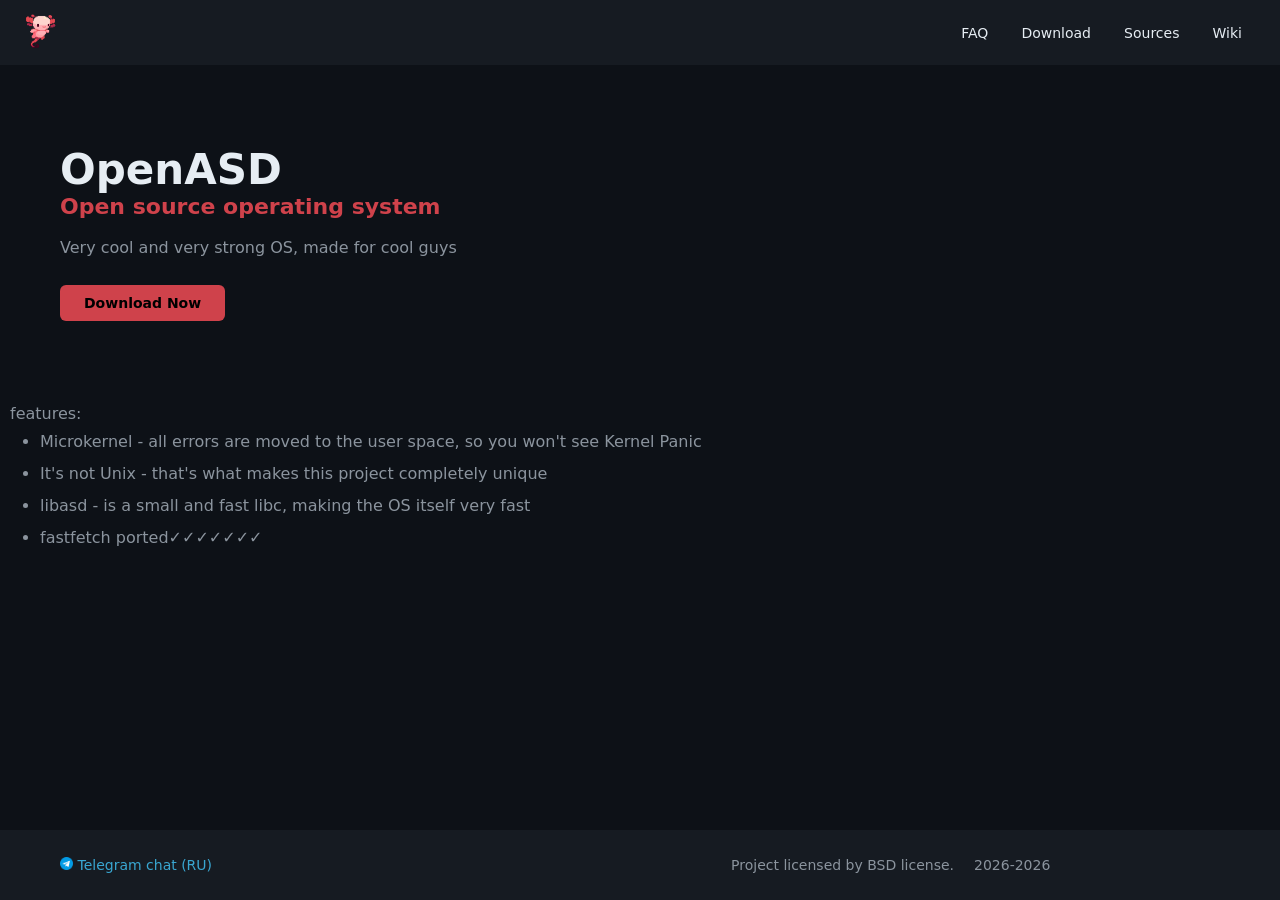
<file: index.html>
<!DOCTYPE html>
<html>
    <head>
        <meta http-equiv="Content-Type" content="text/html; charset=utf-8">
        <title>OpenASD</title>
        <link href="styles.css" rel="stylesheet">
    </head>
    <body>
        <nav>
            <div>
                <a class="main-logo" href="/"><img src="content/images/logo.png" width="7%"></a>
            </div>
            <div class="right">
                <a href="faq.html" class="btn ">FAQ</a>
                <a href="download.html" class="btn">Download</a>
                <a href="https://github.com/komarufan/OpenASD" class="btn">Sources</a>
                <a href="https://wiki.openasd.msh356.store" class="btn">Wiki</a>
            </div>
        </nav>
        <div class="top">
            <h1>OpenASD</h1>
            <h3>Open source operating system</h3>
            <p>Very cool and very strong OS, made for cool guys</p>
            <a href="download.html" class="btn btn-accent">Download Now</a>
        </div>
        <div class="section">
            <p>features:</p>
            <ul>
                <li>Microkernel - all errors are moved to the user space, so you won't see Kernel Panic</li>
                <li>It's not Unix - that's what makes this project completely unique</li>
                <li>libasd - is a small and fast libc, making the OS itself very fast</li>
                <li>fastfetch ported✓✓✓✓✓✓✓</li>
            </ul>
        </div>
        <footer> 
            <a href="https://t.me/openasd_ru" class="telegram"><img src="content/images/telegram.png" width="2%"> Telegram chat (RU)</a>
            <p>Project licensed by BSD license.</p>
            <p>2026-2026</p>
        </footer>
    </body>
</html>
</file>
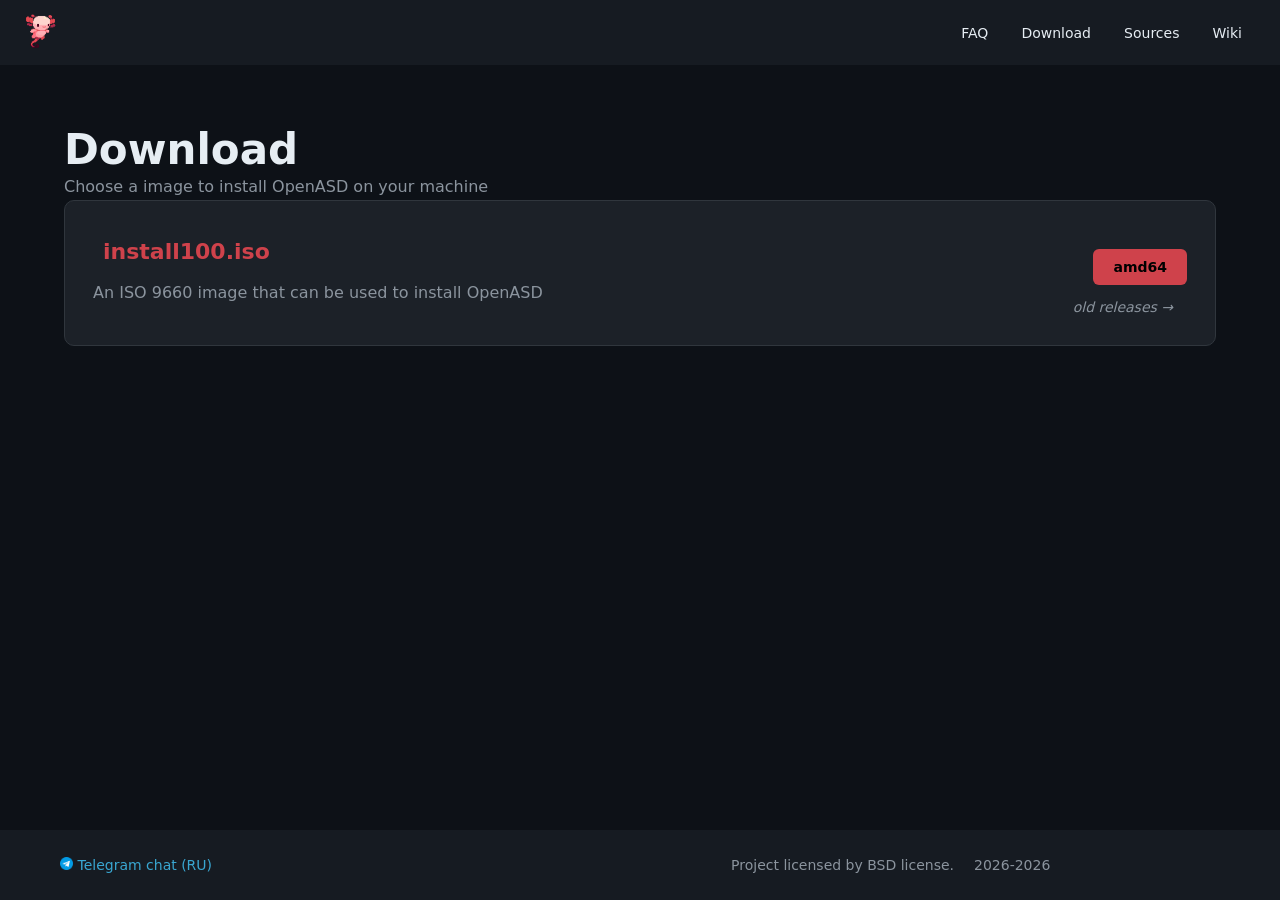
<file: download.html>
<!DOCTYPE html>
<html>
    <head>
        <meta http-equiv="Content-Type" content="text/html; charset=utf-8">
        <title>OpenASD</title>
        <link href="styles.css" rel="stylesheet">
        <style>
            .btn-accent {
                gap: 0px;
                padding: 10px 20px;
            }
            .btn-old {
                color: var(--text-muted);
                font-style: italic;
                
            }
            .download {
                display: flex;
                
        }
            .download .info {
                display: flex;
                flex-direction: column;
            }
            .download .but {
                display: flex;
                flex-direction: column;
                
            }
            main {
            flex: 1;
            padding: 60px 64px;
            }

            .download {
            background: var(--bg-section);
            border: 1px solid #30363d;
            border-radius: 10px;
            padding: 24px 28px;
            display: flex;
            align-items: center;
            justify-content: space-between;
            gap: 24px;
            }

            .download .but {
            flex-shrink: 0;
            display: flex;
            flex-direction: column;
            align-items: flex-end;
            gap: 8px;
            }
            
        </style>
    </head>
    <body>
        <nav>
            <div>
                <a class="main-logo" href="/"><img src="content/images/logo.png" width="7%"></a>
            </div>
            <div class="right">
                <a href="faq.html" class="btn ">FAQ</a>
                <a href="download.html" class="btn">Download</a>
                <a href="https://github.com/komarufan/OpenASD" class="btn">Sources</a>
                <a href="https://wiki.openasd.msh356.store" class="btn">Wiki</a>
            </div>
        </nav>
        <main>
            <h1>Download</h1>
            <p>Choose a image to install OpenASD on your machine</p>
        <div class="download">
            <div class="info">
                <h3 class="image">install100.iso</h3>
                <p>An ISO 9660 image that can be used to install OpenASD</p>
            </div>
            <div class="but">
                <a href="content/static/install100.iso" class="btn btn-accent">amd64</a>
                <a href="install.iso.html" class="btn btn-old">old releases →</a>
            </div>
        </div>
        </main>
        <footer> 
            <a href="https://t.me/openasd_ru" class="telegram"><img src="content/images/telegram.png" width="2%"> Telegram chat (RU)</a>
            <p>Project licensed by BSD license.</p>
            <p>2026-2026</p>
        </footer>
    </body>
</html>
</file>
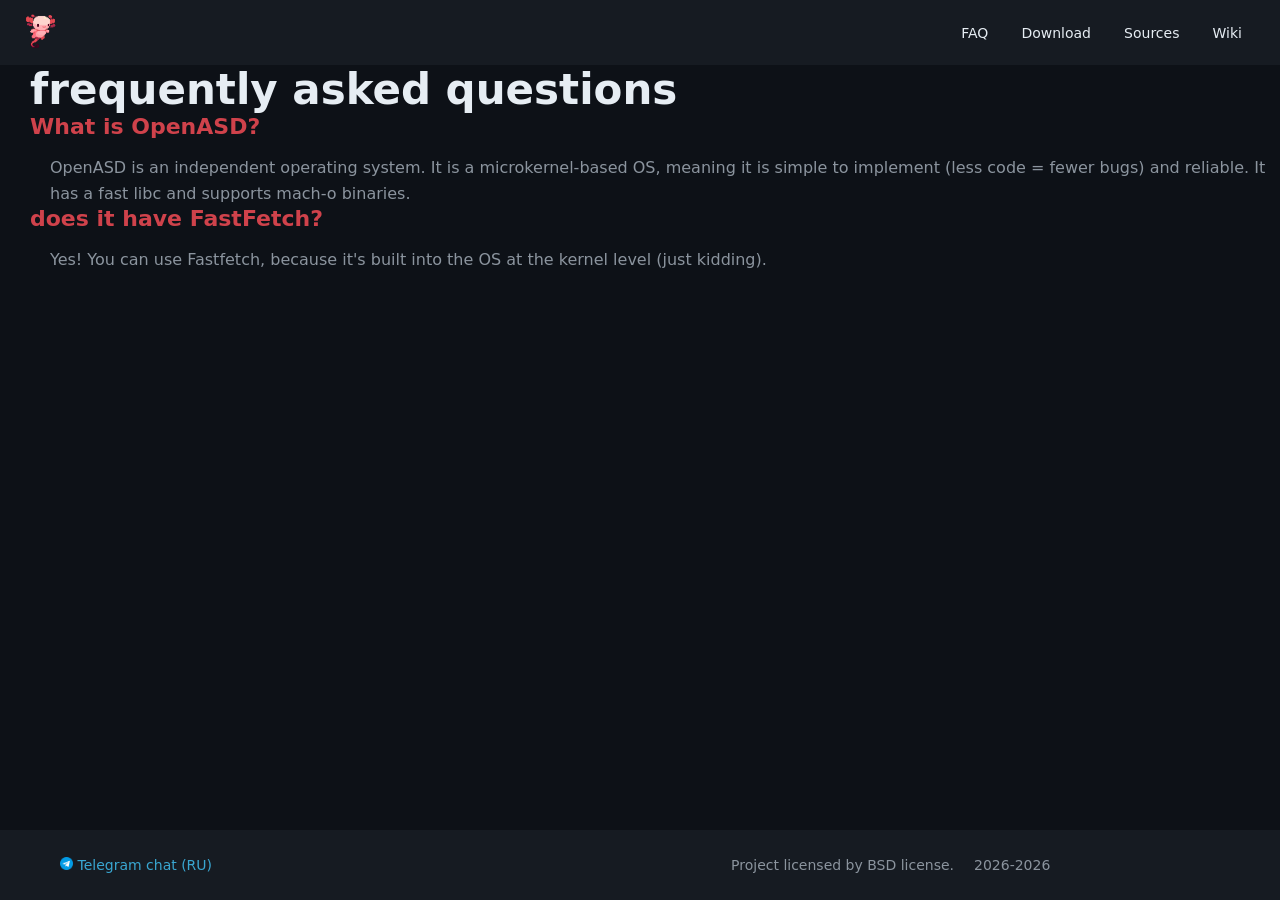
<file: faq.html>
<!DOCTYPE html>
<html>
    <head>
        <meta http-equiv="Content-Type" content="text/html; charset=utf-8">
        <title>OpenASD</title>
        <link href="styles.css" rel="stylesheet">
        <style>
            main p {
                padding-left: 20px;
            }
        </style>
    </head>
    <body>
        <nav>
            <div>
                <a class="main-logo" href="/"><img src="content/images/logo.png" width="7%"></a>
            </div>
            <div class="right">
                <a href="faq.html" class="btn ">FAQ</a>
                <a href="download.html" class="btn">Download</a>
                <a href="https://github.com/komarufan/OpenASD" class="btn">Sources</a>
                <a href="https://wiki.openasd.msh356.store" class="btn">Wiki</a>
            </div>
        </nav>
        <main>
        <h1>frequently asked questions</h1>
        <h3>What is OpenASD?</h3>
        <p>OpenASD is an independent operating system. It is a microkernel-based OS, meaning it is simple to implement (less code = fewer bugs) and reliable. It has a fast libc and supports mach-o binaries.</p>
        <h3>does it have FastFetch?</h3>
        <p>Yes! You can use Fastfetch, because it's built into the OS at the kernel level (just kidding).</p>
        </main>
        <footer> 
            <a href="https://t.me/openasd_ru" class="telegram"><img src="content/images/telegram.png" width="2%"> Telegram chat (RU)</a>
            <p>Project licensed by BSD license.</p>
            <p>2026-2026</p>
        </footer>
    </body>
</html>
</file>
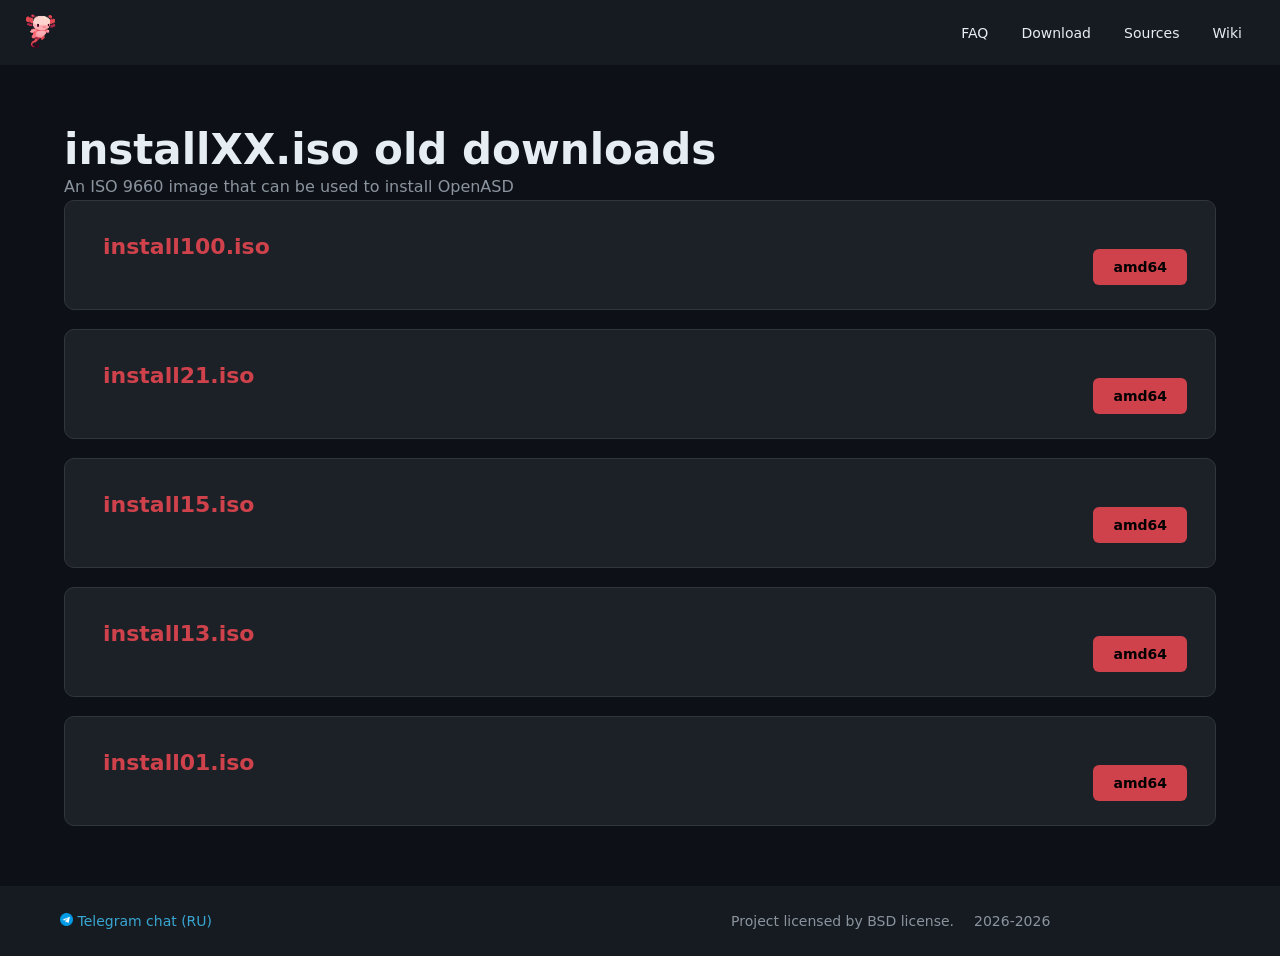
<file: install.iso.html>
<!DOCTYPE html>
<html>
    <head>
        <meta http-equiv="Content-Type" content="text/html; charset=utf-8">
        <title>OpenASD</title>
        <link href="styles.css" rel="stylesheet">
        <style>
            .btn-accent {
                gap: 0px;
                padding: 10px 20px;
            }
            .btn-old {
                color: var(--text-muted);
                font-style: italic;
                
            }
            .download {
                display: flex;
                
        }
            .download .info {
                display: flex;
                flex-direction: column;
            }
            .download .but {
                display: flex;
                flex-direction: column;
                
            }
            main {
            flex: 1;
            padding: 60px 64px;
            }

            .download {
            background: var(--bg-section);
            border: 1px solid #30363d;
            border-radius: 10px;
            padding: 24px 28px;
            display: flex;
            align-items: center;
            justify-content: space-between;
            gap: 240px;
            }

            .download .but {
            flex-shrink: 0;
            display: flex;
            flex-direction: column;
            align-items: flex-end;
            gap: 8px;
            }
            
        </style>
    </head>
    <body>
        <nav>
            <div>
                <a class="main-logo" href="/"><img src="content/images/logo.png" width="7%"></a>
            </div>
            <div class="right">
                <a href="faq.html" class="btn ">FAQ</a>
                <a href="download.html" class="btn">Download</a>
                <a href="https://github.com/komarufan/OpenASD" class="btn">Sources</a>
                <a href="https://wiki.openasd.msh356.store" class="btn">Wiki</a>
            </div>
        </nav>
        <main>
            <h1>installXX.iso old downloads</h1>
            <p>An ISO 9660 image that can be used to install OpenASD</p>
        <div class="download">
            <div class="info">
                <h3 class="image">install100.iso</h3>
            </div>
            <div class="but">
                <a href="content/static/install100.iso" class="btn btn-accent">amd64</a>
            </div>
        </div>
        <br>
        <div class="download">
            <div class="info">
                <h3 class="image">install21.iso</h3>
                <p></p>
            </div>
            <div class="but">
                <a href="content/static/install21.iso" class="btn btn-accent">amd64</a>
            </div>
        </div>
        <br>
        <div class="download">
            <div class="info">
                <h3 class="image">install15.iso</h3>
                <p></p>
            </div>
            <div class="but">
                <a href="content/static/install15.iso" class="btn btn-accent">amd64</a>
            </div>
        </div>
        <br>
        <div class="download">
            <div class="info">
                <h3 class="image">install13.iso</h3>
                <p></p>
            </div>
            <div class="but">
                <a href="content/static/install13.iso" class="btn btn-accent">amd64</a>
            </div>
        </div>
        <br>
        <div class="download">
            <div class="info">
                <h3 class="image">install01.iso</h3>
                <p></p>
            </div>
            <div class="but">
                <a href="content/static/install01.iso" class="btn btn-accent">amd64</a>
            </div>
        </div>
        </main>
        <footer> 
            <a href="https://t.me/openasd_ru" class="telegram"><img src="content/images/telegram.png" width="2%"> Telegram chat (RU)</a>
            <p>Project licensed by BSD license.</p>
            <p>2026-2026</p>
        </footer>
    </body>
</html>
</file>
<file: styles.css>
* {
    margin: 0;
    padding: 0;
    box-sizing: border-box;
}

:root {
    --bg-dark: #0d1117;
    --bg-nav: #161b22;
    --bg-section: #1c2128;
    --accent: #cf424b;
    --text: #e6edf3;
    --text-muted: #8b949e;
}
body {
    background-color: var(--bg-dark);
    color: var(--text);
    font-family: 'Segoe UI', system-ui, sans-serif;
    min-height: 100vh;
    display: flex;
    flex-direction: column;
}
main {
    padding-left: 30px;
}
nav {
    background-color: var(--bg-nav);
    display: flex;
    justify-content: space-between;
    align-items: center;
    padding: 12px 24px;
    position: sticky;
    top: 0;
    z-index: 100;
}

.btn {
    color: var(--text);
    text-decoration: none;
    padding: 6px 14px;
    border-radius: 6px;
    font-size: 14px;
    transition: background 0.2s;
}

.btn:hover {
    background-color: rgba(255,255,255,0.08);
}

.top {
    background-color: var(--bg-dark);
    padding: 80px 60px;
}

h1 {
    font-size: 42px;
    font-weight: 700;
    color: var(--text);
}

h3 {
    font-size: 22px;
    color: var(--accent);
    margin-bottom: 16px;
}
.image {
    gap: 0px;
    padding-left: 10px;

}
p {
    color: var(--text-muted);
    line-height: 1.6;
}

.btn-accent {
    display: inline-block;
    background-color: var(--accent);
    color: #000;
    font-weight: 600;
    padding: 10px 24px;
    border-radius: 6px;
    text-decoration: none;
    margin-top: 24px;
}

.btn-accent:hover {
    background-color: #d32c64;
}

section {
    background-color: var(--bg-section);
    padding: 60px;
}

section:nth-child(even) {
    background-color: var(--bg-dark);
}

h2 {
    font-size: 32px;
    color: var(--accent);
    margin-bottom: 12px;
}
.section p{
    padding-left: 10px;
}
ul {
    color: var(--text-muted);
    padding-left: 40px;
    line-height: 2;
}

hr {
    border: none;
    border-top: 1px solid #30363d;
}

footer {
    margin-top: auto;
    background-color: var(--bg-nav);
    padding: 24px 60px;
    color: var(--text-muted);
    font-size: 14px;
    display: flex;
    gap: 20px;
    align-items: center;
}

.telegram {
    color: #39a6d1;
    text-decoration: none;
}
.telegram:hover {
    color: #44c8fc;
}
</file>
